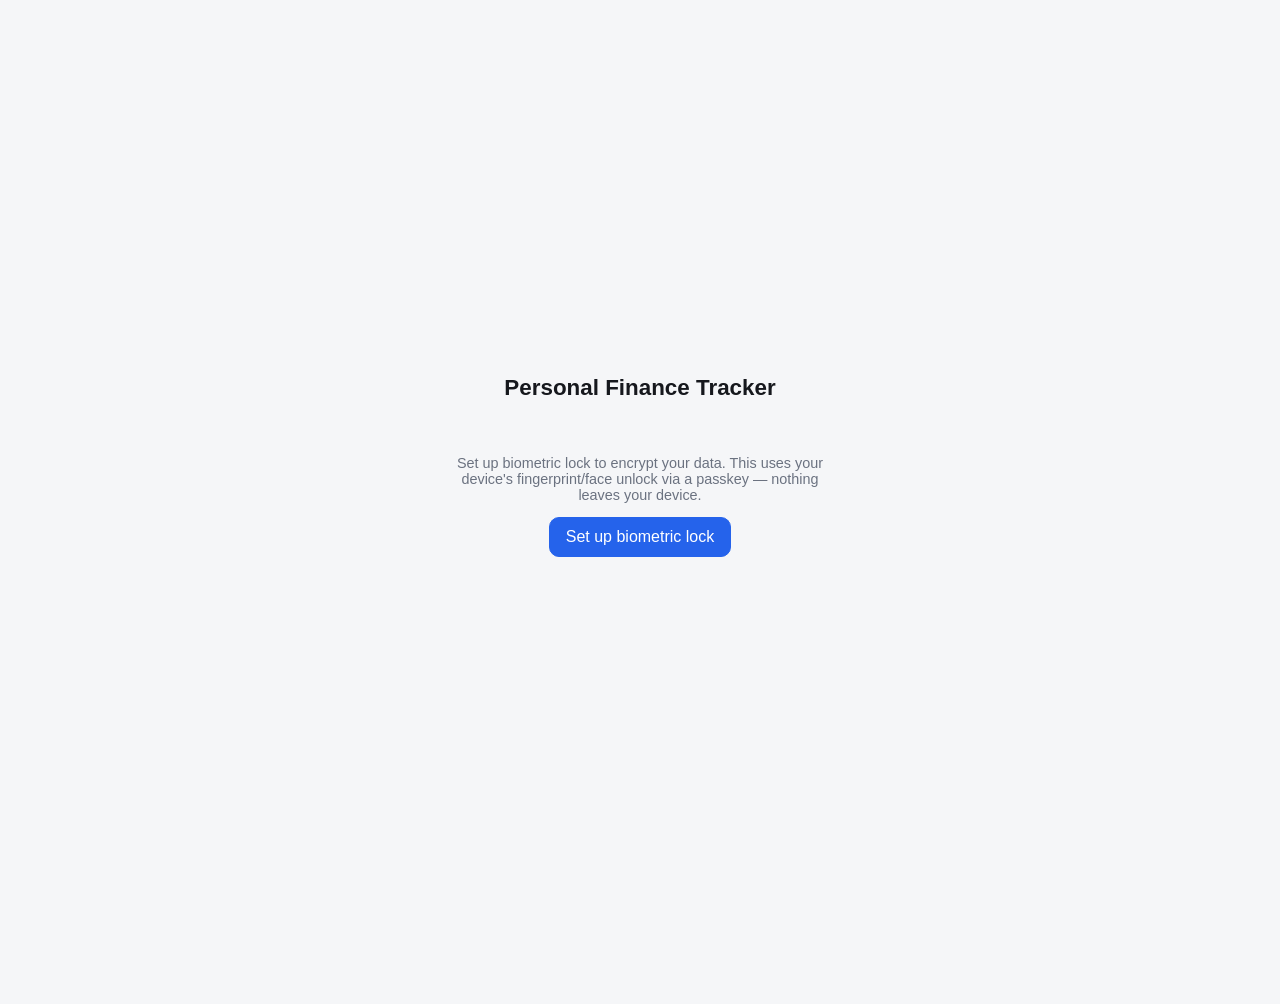
<file: index.html>
<!doctype html>
<html lang="en">
<head>
  <meta charset="utf-8" />
  <meta name="viewport" content="width=device-width, initial-scale=1, viewport-fit=cover" />
  <title>Personal Finance Tracker</title>
  <link rel="manifest" href="manifest.webmanifest" />
  <meta name="theme-color" content="#0f172a" />
  <link rel="stylesheet" href="styles/app.css" />
</head>
<body>
  <div id="app">
    <main id="view"></main>
    <nav id="bottom-nav" class="bottom-nav hidden"></nav>
  </div>
  <script type="module" src="src/app.js"></script>
</body>
</html>
</file>
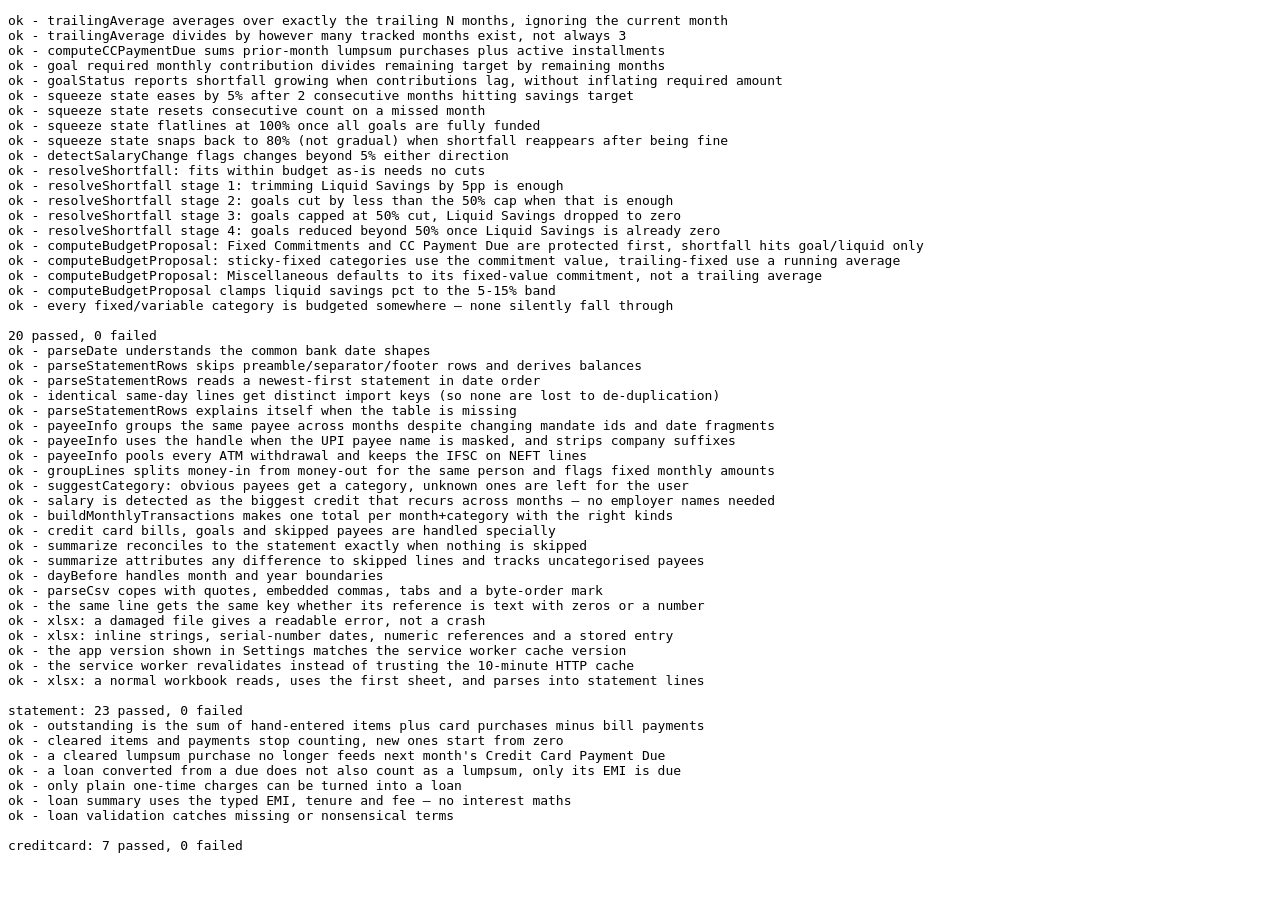
<file: test/run.html>
<!doctype html>
<html>
<head><meta charset="utf-8"><title>Budgeting engine tests</title></head>
<body>
<pre id="out">Running…</pre>
<script type="module">
  const out = document.getElementById('out');
  const origLog = console.log, origErr = console.error;
  let buffer = '';
  console.log = (...args) => { buffer += args.join(' ') + '\n'; origLog(...args); };
  console.error = (...args) => { buffer += args.join(' ') + '\n'; origErr(...args); };
  await import(`./budgeting.test.mjs?t=${Date.now()}`);
  await import(`./statement.test.mjs?t=${Date.now()}`);
  await import(`./creditcard.test.mjs?t=${Date.now()}`);
  out.textContent = buffer;
</script>
</body>
</html>
</file>
<file: styles/app.css>
:root {
  --bg: #f5f6f8;
  --surface: #ffffff;
  --surface-alt: #eef0f3;
  --text: #16181d;
  --text-muted: #6b7280;
  --border: #e2e4e8;
  --primary: #2563eb;
  --primary-text: #ffffff;
  --danger: #d03b3b;
  --success: #0ca30c;
  --warning: #fab219;
  --radius: 12px;
  --nav-height: 64px;

  /* dataviz tokens — validated palette, see references/palette.md */
  --chart-surface: #fcfcfb;
  --chart-grid: #e1e0d9;
  --chart-axis: #c3c2b7;
  --chart-muted: #898781;
  --chart-income: #2a78d6;
  --chart-expense: #e34948;
  --chart-savings: #008300;
  --chart-category: #2a78d6;
}

@media (prefers-color-scheme: dark) {
  :root {
    --bg: #0f1115;
    --surface: #1a1d24;
    --surface-alt: #23262e;
    --text: #e7e9ee;
    --text-muted: #9aa1ad;
    --border: #2d313b;
    --primary: #3b82f6;
    --primary-text: #ffffff;

    --chart-surface: #1a1a19;
    --chart-grid: #2c2c2a;
    --chart-axis: #383835;
    --chart-muted: #898781;
    --chart-income: #3987e5;
    --chart-expense: #e66767;
    --chart-savings: #008300;
    --chart-category: #3987e5;
  }
}

* { box-sizing: border-box; }
html, body {
  margin: 0;
  height: 100%;
  background: var(--bg);
  color: var(--text);
  font-family: -apple-system, BlinkMacSystemFont, "Segoe UI", Roboto, sans-serif;
}

#app {
  display: flex;
  flex-direction: column;
  min-height: 100vh;
}

#view {
  flex: 1;
  padding: 16px 16px calc(var(--nav-height) + 24px);
  max-width: 480px;
  width: 100%;
  margin: 0 auto;
}

h1 { font-size: 1.4rem; margin: 0 0 4px; }
h2 { font-size: 1.1rem; margin: 20px 0 10px; }
p.hint { color: var(--text-muted); font-size: 0.9rem; }

.card {
  background: var(--surface);
  border: 1px solid var(--border);
  border-radius: var(--radius);
  padding: 16px;
  margin-bottom: 12px;
}

.row {
  display: flex;
  justify-content: space-between;
  align-items: center;
  gap: 8px;
  padding: 8px 0;
  border-bottom: 1px solid var(--border);
}
.row:last-child { border-bottom: none; }

button {
  font: inherit;
  border-radius: 10px;
  border: 1px solid var(--border);
  background: var(--surface-alt);
  color: var(--text);
  padding: 10px 16px;
  cursor: pointer;
}
button.primary {
  background: var(--primary);
  color: var(--primary-text);
  border-color: var(--primary);
}
button.danger { color: var(--danger); border-color: var(--danger); background: transparent; }
button:disabled { opacity: 0.5; cursor: default; }
button + button { margin-left: 8px; }

input, select, textarea {
  font: inherit;
  width: 100%;
  padding: 10px 12px;
  border-radius: 10px;
  border: 1px solid var(--border);
  background: var(--surface);
  color: var(--text);
  margin-top: 4px;
}
label { display: block; font-size: 0.85rem; color: var(--text-muted); margin-top: 10px; }
form .actions { margin-top: 16px; display: flex; gap: 8px; }

.bottom-nav {
  position: fixed;
  bottom: 0; left: 0; right: 0;
  height: var(--nav-height);
  background: var(--surface);
  border-top: 1px solid var(--border);
  display: flex;
  max-width: 480px;
  margin: 0 auto;
}
.bottom-nav.hidden { display: none; }
.bottom-nav a {
  flex: 1;
  display: flex;
  flex-direction: column;
  align-items: center;
  justify-content: center;
  gap: 2px;
  text-decoration: none;
  color: var(--text-muted);
  font-size: 0.65rem;
}
.bottom-nav a.active { color: var(--primary); font-weight: 600; }
.bottom-nav a .icon { font-size: 1.2rem; }

.auth-screen {
  min-height: 100vh;
  display: flex;
  flex-direction: column;
  align-items: center;
  justify-content: center;
  text-align: center;
  padding: 24px;
  gap: 8px;
}
.auth-status { min-height: 1.2em; color: var(--text-muted); }
.auth-status.error { color: var(--danger); }

.masked-value {
  font-size: 1.8rem;
  font-weight: 700;
  letter-spacing: 2px;
}
.reveal-toggle { font-size: 0.8rem; }

.pill {
  display: inline-block;
  padding: 2px 8px;
  border-radius: 999px;
  font-size: 0.75rem;
  background: var(--surface-alt);
  color: var(--text-muted);
}
.pill.warning { color: var(--warning); }
.pill.danger { color: var(--danger); }
.pill.success { color: var(--success); }

table { width: 100%; border-collapse: collapse; font-size: 0.9rem; }
th, td { text-align: left; padding: 6px 4px; border-bottom: 1px solid var(--border); }

.empty-state { color: var(--text-muted); text-align: center; padding: 32px 16px; }

.progress-track {
  height: 8px;
  border-radius: 4px;
  background: var(--surface-alt);
  overflow: hidden;
  margin: 6px 0 2px;
}
.progress-fill {
  height: 100%;
  border-radius: 4px;
  transition: width 0.2s ease;
}
.progress-fill.good { background: var(--success); }
.progress-fill.warning { background: var(--warning); }
.progress-fill.critical { background: var(--danger); }
.progress-row { margin-bottom: 14px; }
.progress-row .row { padding: 0; border: none; }
.progress-label { font-size: 0.8rem; color: var(--text-muted); }

.tabs { display: flex; gap: 8px; margin-bottom: 12px; }
.tabs button { flex: 1; }
.tabs button.active { background: var(--primary); color: var(--primary-text); border-color: var(--primary); }

.chart-legend {
  display: flex;
  gap: 14px;
  flex-wrap: wrap;
  font-size: 0.78rem;
  color: var(--text-muted);
  margin-bottom: 6px;
}
.chart-legend .swatch {
  display: inline-block;
  width: 10px;
  height: 10px;
  border-radius: 2px;
  margin-right: 4px;
  vertical-align: middle;
}
.chart-svg { width: 100%; height: auto; display: block; }
.granularity-badge {
  font-size: 0.65rem;
  color: var(--text-muted);
  border: 1px solid var(--border);
  border-radius: 6px;
  padding: 1px 6px;
  margin-left: 6px;
}

/* ---- bank statement import ---- */
.payee-row { display: flex; align-items: center; gap: 10px; padding: 10px 12px; cursor: pointer; }
.payee-row .payee-select { width: 22px; height: 22px; margin: 0; flex: none; }
.payee-main { flex: 1; min-width: 0; }
.payee-main .hint { margin: 2px 0 0; }
.chip {
  flex: none;
  max-width: 44%;
  padding: 6px 10px;
  border-radius: 999px;
  font-size: 0.8rem;
  overflow: hidden;
  text-overflow: ellipsis;
  white-space: nowrap;
}
.chip.needs { border-color: var(--danger); color: var(--danger); background: transparent; }
.chip.suggested { border-style: dashed; }
.chip.chosen { background: var(--primary); border-color: var(--primary); color: var(--primary-text); }
.check-label { display: flex; align-items: flex-start; gap: 8px; color: var(--text); font-size: 0.85rem; margin-top: 12px; }
.check-label input { width: auto; margin-top: 3px; }
.stmt-dialog {
  border: 1px solid var(--border);
  border-radius: var(--radius);
  background: var(--surface);
  color: var(--text);
  padding: 16px;
  width: min(92vw, 440px);
}
.stmt-dialog::backdrop { background: rgba(0, 0, 0, 0.55); }
.stmt-dialog h2 { margin-top: 0; }
.dlg-lines { max-height: 38vh; overflow-y: auto; margin: 8px 0; font-size: 0.85rem; }
.hint.error { color: var(--danger); }
.hint.success { color: var(--success); }
</file>
